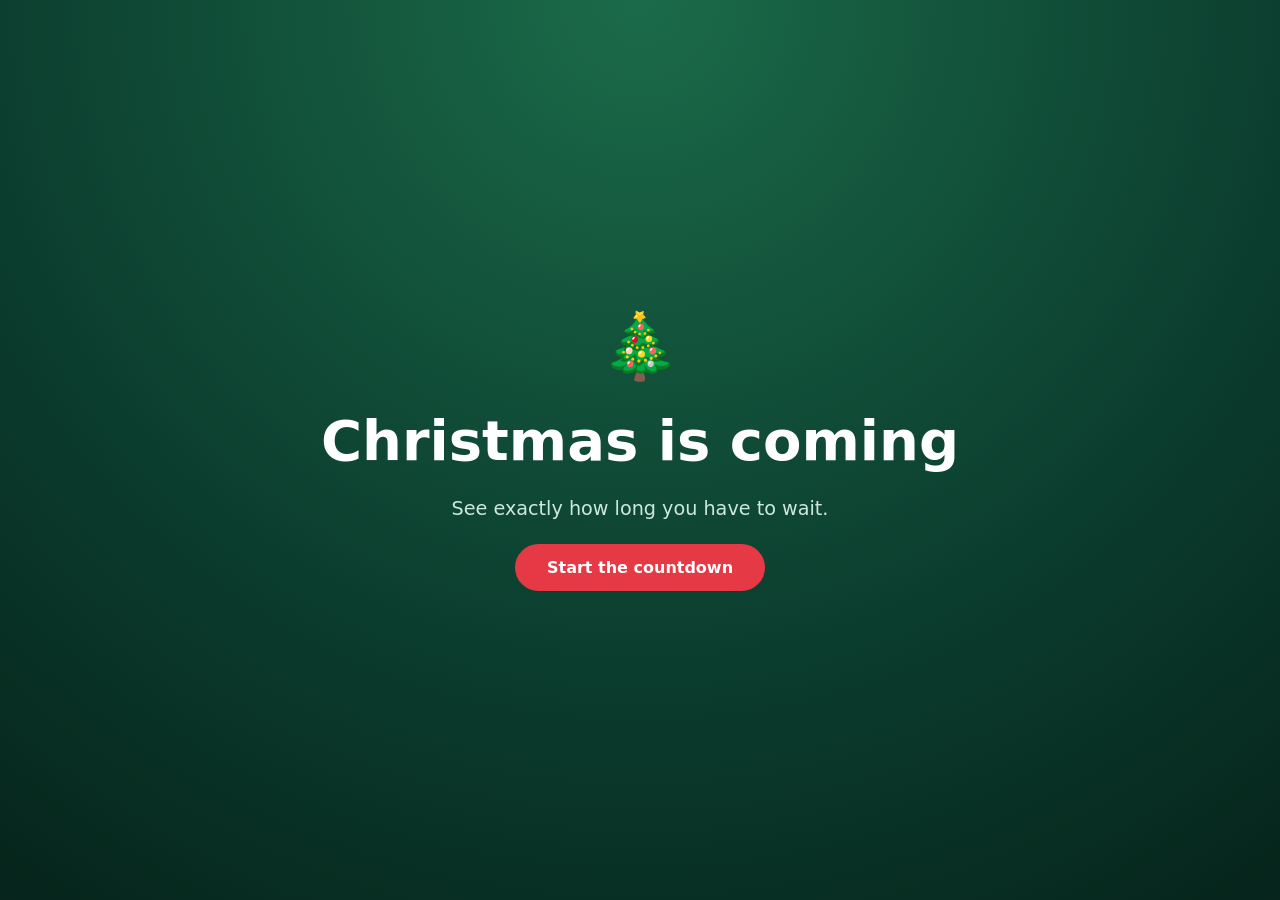
<file: index.html>
<!DOCTYPE html>
<html lang="en">
<head>
  <meta charset="UTF-8">
  <meta name="viewport" content="width=device-width, initial-scale=1.0">
  <title>Christmas Countdown</title>
  <link rel="stylesheet" href="styles.css">
</head>
<body>
  <div class="emoji">🎄</div>
  <h1>Christmas is coming</h1>
  <p>See exactly how long you have to wait.</p>
  <a class="button" href="countdown.html">Start the countdown</a>
</body>
</html>
</file>
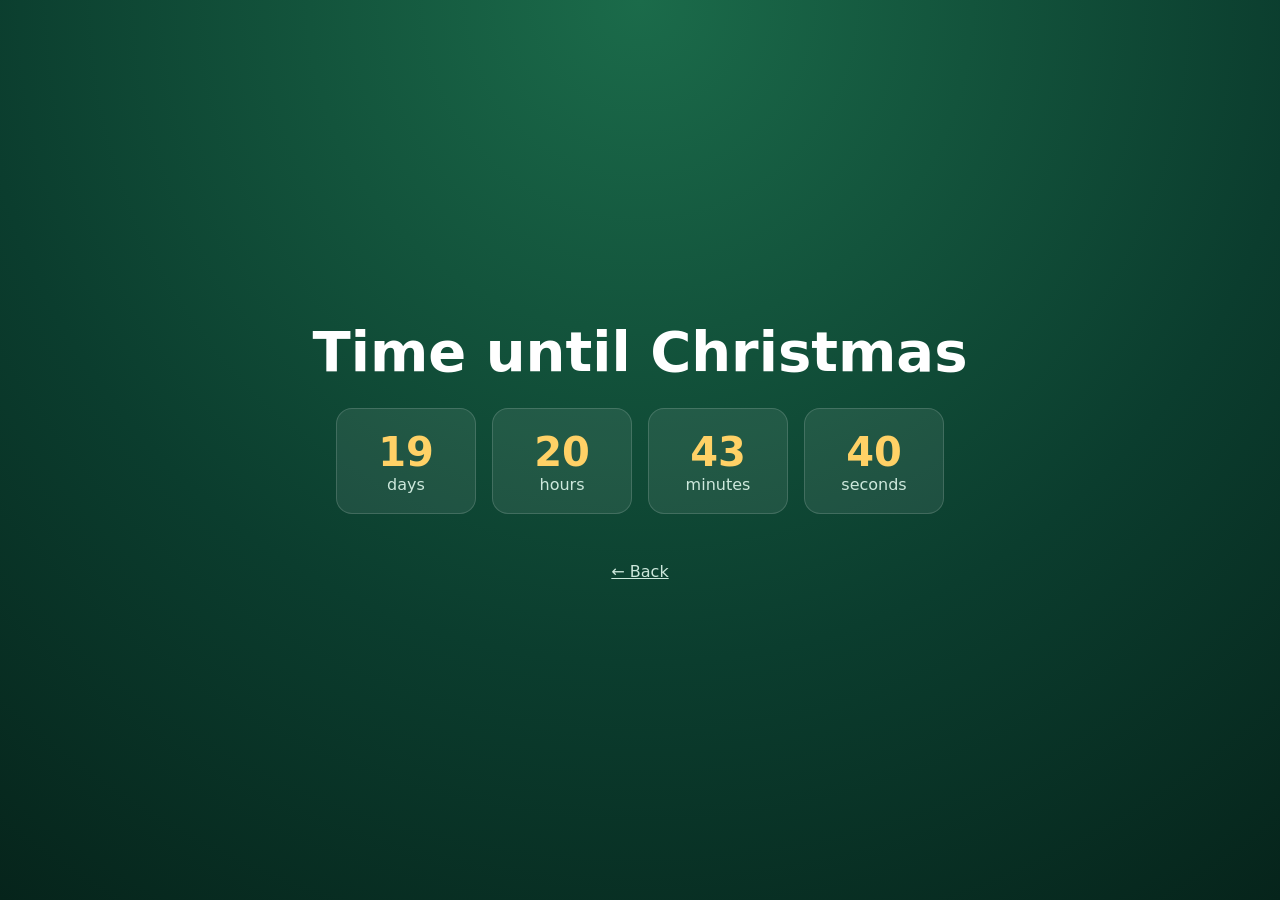
<file: countdown.html>
<!DOCTYPE html>
<html lang="en">
<head>
  <meta charset="UTF-8">
  <meta name="viewport" content="width=device-width, initial-scale=1.0">
  <title>Countdown | Christmas</title>
  <link rel="stylesheet" href="styles.css">
</head>
<body>
  <h1>Time until Christmas</h1>

  <div class="boxes" id="boxes">
    <div class="box"><span id="days">0</span>days</div>
    <div class="box"><span id="hours">0</span>hours</div>
    <div class="box"><span id="minutes">0</span>minutes</div>
    <div class="box"><span id="seconds">0</span>seconds</div>
  </div>

  <p id="message"></p>

  <a class="back" href="index.html">← Back</a>
  <script src="script.js"></script>
</body>
</html>
</file>
<file: styles.css>
body {
  margin: 0;
  min-height: 100vh;
  box-sizing: border-box;
  padding: 1rem;
  display: flex;
  flex-direction: column;
  align-items: center;
  justify-content: center;
  gap: 1.5rem;
  background: radial-gradient(circle at top, #1b6b4a, #0b3d2e 60%, #06241b);
  color: white;
  font-family: system-ui, sans-serif;
  text-align: center;
}

h1 {
  margin: 0;
  font-size: clamp(2rem, 6vw, 3.5rem);
}

p {
  margin: 0;
  font-size: 1.2rem;
  color: #cde8dc;
}

.emoji {
  font-size: 4rem;
}

.button {
  padding: 0.9rem 2rem;
  border-radius: 999px;
  background: #e63946;
  color: white;
  font-weight: bold;
  text-decoration: none;
  transition: transform 0.15s;
}

.button:hover {
  transform: translateY(-2px);
}

.boxes {
  display: flex;
  flex-wrap: wrap;
  justify-content: center;
  gap: 1rem;
}

.box {
  min-width: 90px;
  padding: 1.2rem 1.5rem;
  border-radius: 16px;
  background: rgba(255, 255, 255, 0.08);
  border: 1px solid rgba(255, 255, 255, 0.15);
  color: #cde8dc;
}

.box span {
  display: block;
  font-size: 2.5rem;
  font-weight: bold;
  color: #ffd166;
}

.back {
  color: #cde8dc;
}
</file>
